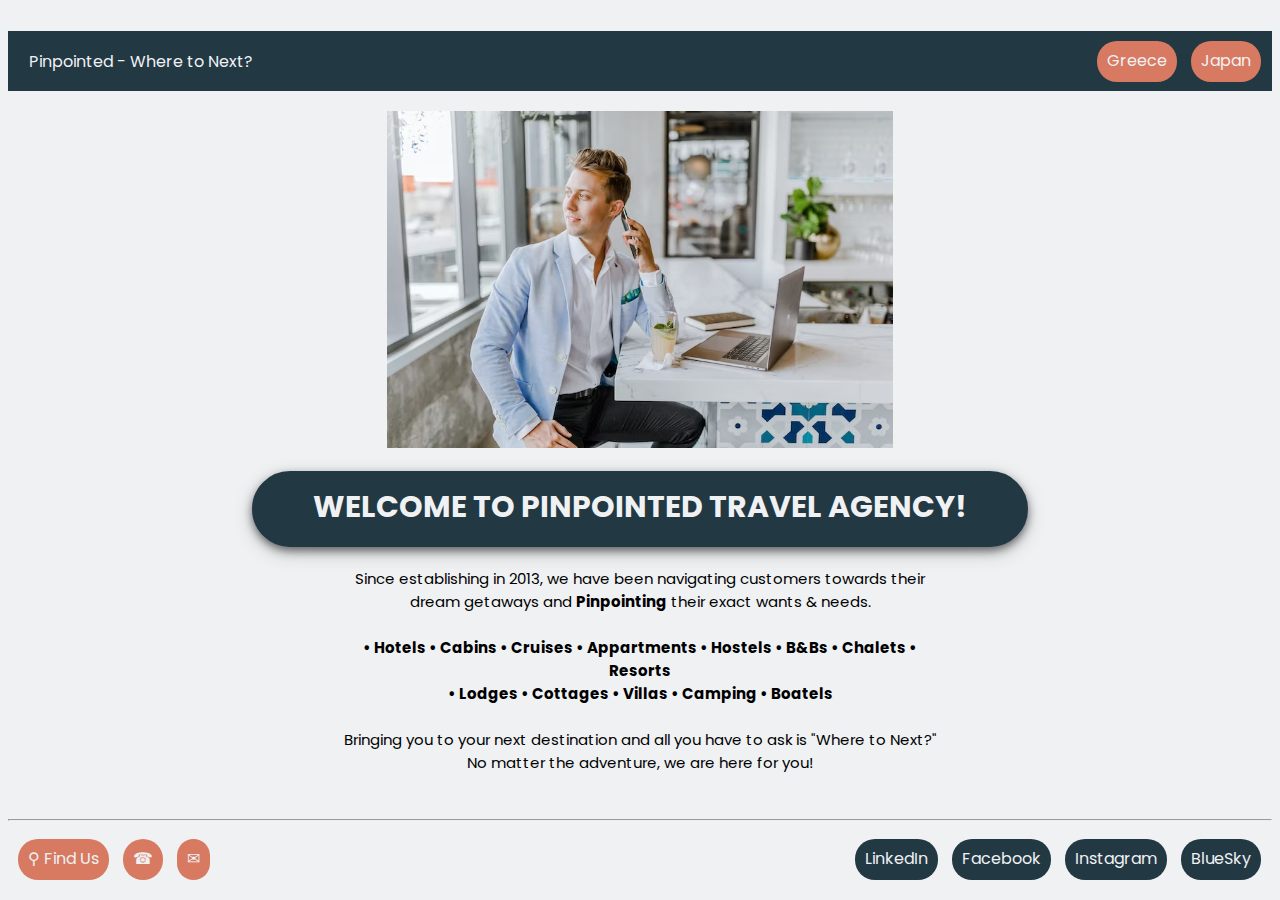
<file: index.html>
<!DOCTYPE html>
<html lang="en">
<head>
    <link rel="stylesheet" href="style.css">
    <meta charset="UTF-8">
    <meta name="viewport" content="width=device-width, initial-scale=1.0">
    <title>Home | Pinpointed Travel Agency</title>
</head>
<body class="home">
    <br>
    <header>
        <a class="headeritemleft" href="index.html">Pinpointed - Where to Next?</a>
        <div class="headerright">
        <a class="headeritem" href="page2.html">Greece</a> 
        <a class="headeritem" href="page3.html">Japan</a> </div>
        <!-- <select name="Where to?" id="locations">
            <option value="Japan">Japan</option>
            <option value="Greece">Greece</option>
        </select> -->
    </header>
    <div class="intro">
    <img src="./travel_agency.jpeg" alt="man sat on a stool at a desk, taking a call whilst doing work on a laptop" style="width: 40%;">
    <h3 class="title1"> WELCOME TO PINPOINTED TRAVEL AGENCY!</h3>
    <p class="text1">
        Since establishing in 2013, we have been navigating customers towards their dream getaways and <b>Pinpointing</b> their exact wants & needs.<br><br><b>• Hotels • Cabins • Cruises • Appartments • Hostels • B&Bs • Chalets • Resorts <br>• Lodges • Cottages • Villas • Camping • Boatels</b> <br><br>Bringing you to your next destination and all you have to ask is "Where to Next?"<br>No matter the adventure, we are here for you!  
    </p>
    </div>
    <br>
    <hr>
    <footer class="mainfooter">
        <div class="footerleft">
        <a class="footeritemleft" href="./page4.html">⚲ Find Us</a>
        <a class="footeritemleft" href="./page4.html">☎︎</a>
        <a class="footeritemleft" href="./page4.html">✉︎</a> </div>
        <div class="footerright">
        <a class="footeritem" href="https://www.linkedin.com/"target="_blank">LinkedIn</a> 
        <a class="footeritem" href="https://www.facebook.com/" — target="_blank">Facebook</a> 
        <a class="footeritem" href="https://www.instagram.com/"target="_blank">Instagram</a> 
        <a class="footeritem" href="https://bsky.app/"target="_blank">BlueSky</a> </div>
    </footer>
</body>
</html>
</file>
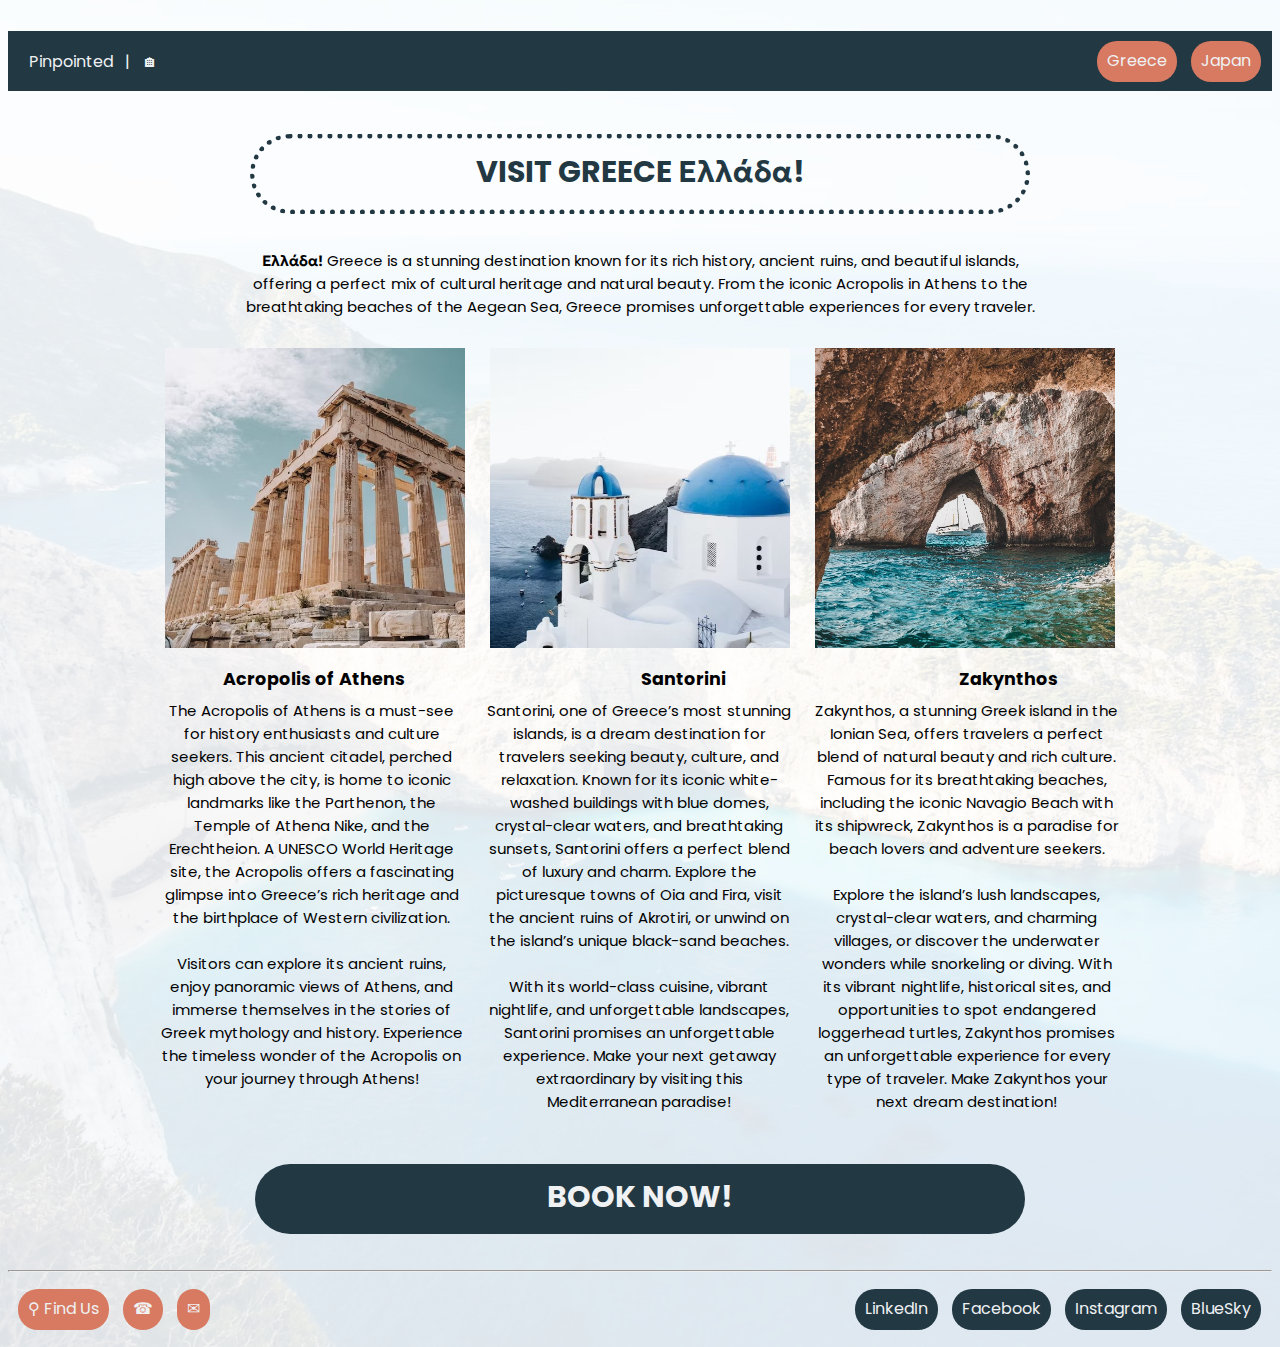
<file: page2.html>
<!DOCTYPE html>
<html lang="en">
<head>
    <link rel="stylesheet" href="style.css">
    <meta charset="UTF-8">
    <meta name="viewport" content="width=device-width, initial-scale=1.0">
    <title>Greece | Pinpointed Travel Agency</title>
</head>
<body class="page2">
    <br>
    <header>
        <a class="headeritemleft2" href="index.html">Pinpointed⠀|⠀🏠︎</a>
        <div class="headerright">
        <a class="headeritem" href="page2.html">Greece</a> 
        <a class="headeritem" href="page3.html">Japan</a> </div>
        <!-- <select name="Where to?" id="locations">
            <option value="Japan">Japan</option>
            <option value="Greece">Greece</option>
        </select> -->
    </header>
    <div class="intro">
        <p class="title2"> VISIT GREECE <span id="myfont2">Ελλάδα</span>!</p>
        <p class="text2">
        <span id="myfont2">Ελλάδα!</span> Greece is a stunning destination known for its rich history, ancient ruins, and beautiful islands, offering a perfect mix of cultural heritage and natural beauty. From the iconic Acropolis in Athens to the breathtaking beaches of the Aegean Sea, Greece promises unforgettable experiences for every traveler.
        </p>

        <div class="photos">
            <img src="./greece_2.jpeg" alt="ancient Greek ruins, the Acropolis of Athens, picture taken from a low angle pointing to the sky" style="width: 30%;">
            <img src="./greece_1.jpeg" alt="a sea view in greece from a rooftop angle, it is misty in the background" style="width: 30%;">
            <img src="./greece_5.jpeg" alt="eroded rock formed to make an arch where you can see a boat on the other side, the water is slightly rough and clear" style="width: 30%;">
        </div>

        <div class="text3heading">
        <h3>ㅤㅤㅤㅤAcropolis of Athens </h3>
        <h3>ㅤ Santorini󠀠󠀠󠀠ㅤㅤㅤㅤ</h3>   
        <h3>Zakynthosㅤㅤㅤㅤㅤㅤ</h3>
        </div>
        
        <div class="textbox1">
        
            <p class="text3">
                The Acropolis of Athens is a must-see for history enthusiasts and culture seekers. This ancient citadel, perched high above the city, is home to iconic landmarks like the Parthenon, the Temple of Athena Nike, and the Erechtheion. A UNESCO World Heritage site, the Acropolis offers a fascinating glimpse into Greece’s rich heritage and the birthplace of Western civilization. <br><br>Visitors can explore its ancient ruins, enjoy panoramic views of Athens, and immerse themselves in the stories of Greek mythology and history. Experience the timeless wonder of the Acropolis on your journey through Athens!
        </p>
        
            <p class="text3">
                Santorini, one of Greece’s most stunning islands, is a dream destination for travelers seeking beauty, culture, and relaxation. Known for its iconic white-washed buildings with blue domes, crystal-clear waters, and breathtaking sunsets, Santorini offers a perfect blend of luxury and charm. Explore the picturesque towns of Oia and Fira, visit the ancient ruins of Akrotiri, or unwind on the island’s unique black-sand beaches. <br><br>With its world-class cuisine, vibrant nightlife, and unforgettable landscapes, Santorini promises an unforgettable experience. Make your next getaway extraordinary by visiting this Mediterranean paradise!
        </p>
     
            <p class="text3">
                Zakynthos, a stunning Greek island in the Ionian Sea, offers travelers a perfect blend of natural beauty and rich culture. Famous for its breathtaking beaches, including the iconic Navagio Beach with its shipwreck, Zakynthos is a paradise for beach lovers and adventure seekers. <br><br>Explore the island’s lush landscapes, crystal-clear waters, and charming villages, or discover the underwater wonders while snorkeling or diving. With its vibrant nightlife, historical sites, and opportunities to spot endangered loggerhead turtles, Zakynthos promises an unforgettable experience for every type of traveler. Make Zakynthos your next dream destination!
        </p></div>
        <br>
        <a class="title3" href="https://www.booking.com/"target="_blank">BOOK NOW!</a>
    </div>
    <br>
    <hr>
    <footer class="mainfooter">
        <div class="footerleft">
            <a class="footeritemleft" href="./page4.html">⚲ Find Us</a>
            <a class="footeritemleft" href="./page4.html">☎︎</a>
            <a class="footeritemleft" href="./page4.html">✉︎</a> </div>
        <div class="footerright">
        <a class="footeritem" href="https://www.linkedin.com/"target="_blank">LinkedIn</a> 
        <a class="footeritem" href="https://www.facebook.com/" — target="_blank">Facebook</a> 
        <a class="footeritem" href="https://www.instagram.com/"target="_blank">Instagram</a> 
        <a class="footeritem" href="https://bsky.app/"target="_blank">BlueSky</a> </div>
        </footer>
</body>
</html>
</file>
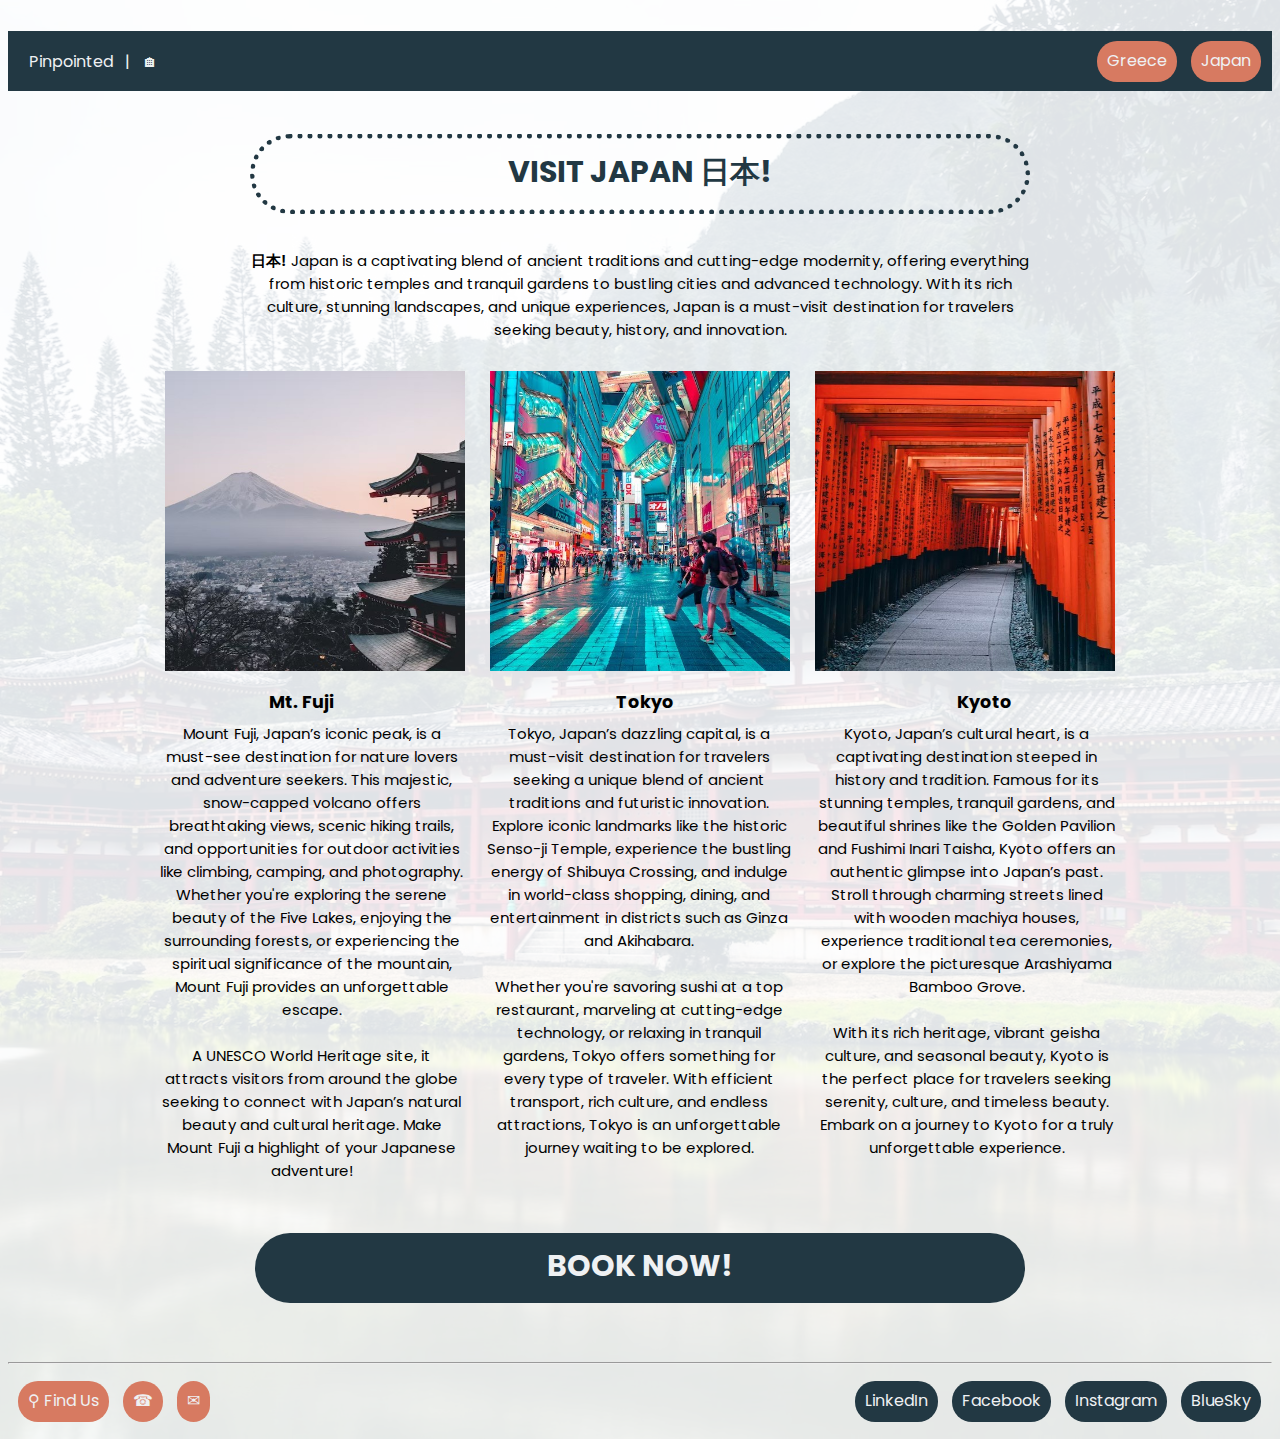
<file: page3.html>
<!DOCTYPE html>
<html lang="en">
<head>
    <link rel="stylesheet" href="style.css">
    <meta charset="UTF-8">
    <meta name="viewport" content="width=device-width, initial-scale=1.0">
    <title>Japan | Pinpointed Travel Agency</title>
</head>
<body class="page3">
    <br>
    <header>
        <a class="headeritemleft2" href="index.html">Pinpointed⠀|⠀🏠︎</a>
        <div class="headerright">
        <a class="headeritem" href="page2.html">Greece</a> 
        <a class="headeritem" href="page3.html">Japan</a> </div>
        <!-- <select name="Where to?" id="locations">
            <option value="Japan">Japan</option>
            <option value="Greece">Greece</option>
        </select> -->
    </header>
    <div class="intro">
        <p class="title2"> VISIT JAPAN 日本!</p>
        <p class="text2">
            <span id="myfont3">日本!</span> Japan is a captivating blend of ancient traditions and cutting-edge modernity, offering everything from historic temples and tranquil gardens to bustling cities and advanced technology. With its rich culture, stunning landscapes, and unique experiences, Japan is a must-visit destination for travelers seeking beauty, history, and innovation.
            </p>

            <div class="photos">
                <img src="./japan_1.jpeg" alt="Mount Fuji in the background wiith a subtle mist surrounding the bottom overlooking a village. A pagoda in red, white and black colours stands in the foreground on the right" style="width: 30%;">
                <img src="./japan_2.jpeg" alt="a brightly lit Japanese city wth neon colours and advertisments" style="width: 30%;">
                <img src="./japan_3.jpeg" alt="Fushimi Inari, which is a shrine located in Kyoto. Hundreds of right red square arches follow the path to the shrine" style="width: 30%;">
            </div>

            <div class="text3heading">
            <h3>ㅤㅤㅤㅤㅤMt. Fuji </h3>
            <h3>ㅤㅤㅤㅤ Tokyoㅤㅤㅤ ㅤ </h3>   
            <h3>Kyotoㅤㅤㅤㅤㅤㅤ</h3>
            </div>
            
            <div class="textbox1">
        
                <p class="text3">
                    Mount Fuji, Japan’s iconic peak, is a must-see destination for nature lovers and adventure seekers. This majestic, snow-capped volcano offers breathtaking views, scenic hiking trails, and opportunities for outdoor activities like climbing, camping, and photography. Whether you're exploring the serene beauty of the Five Lakes, enjoying the surrounding forests, or experiencing the spiritual significance of the mountain, Mount Fuji provides an unforgettable escape. <br><br>A UNESCO World Heritage site, it attracts visitors from around the globe seeking to connect with Japan’s natural beauty and cultural heritage. Make Mount Fuji a highlight of your Japanese adventure!
            </p>
            
                <p class="text3">
                    Tokyo, Japan’s dazzling capital, is a must-visit destination for travelers seeking a unique blend of ancient traditions and futuristic innovation. Explore iconic landmarks like the historic Senso-ji Temple, experience the bustling energy of Shibuya Crossing, and indulge in world-class shopping, dining, and entertainment in districts such as Ginza and Akihabara. <br><br>Whether you're savoring sushi at a top restaurant, marveling at cutting-edge technology, or relaxing in tranquil gardens, Tokyo offers something for every type of traveler. With efficient transport, rich culture, and endless attractions, Tokyo is an unforgettable journey waiting to be explored.
            </p>
         
                <p class="text3">
                    Kyoto, Japan’s cultural heart, is a captivating destination steeped in history and tradition. Famous for its stunning temples, tranquil gardens, and beautiful shrines like the Golden Pavilion and Fushimi Inari Taisha, Kyoto offers an authentic glimpse into Japan’s past. Stroll through charming streets lined with wooden machiya houses, experience traditional tea ceremonies, or explore the picturesque Arashiyama Bamboo Grove. <br><br>With its rich heritage, vibrant geisha culture, and seasonal beauty, Kyoto is the perfect place for travelers seeking serenity, culture, and timeless beauty. Embark on a journey to Kyoto for a truly unforgettable experience.
            </p></div>
            <br>
            <a class="title3" href="https://www.booking.com/"target="_blank">BOOK NOW!</a></div>
            <br>
    
    </div>
    <br>
    <hr>
    <footer class="mainfooter">
        <div class="footerleft">
            <a class="footeritemleft" href="./page4.html">⚲ Find Us</a>
            <a class="footeritemleft" href="./page4.html">☎︎</a>
            <a class="footeritemleft" href="./page4.html">✉︎</a></div>
        <div class="footerright">
        <a class="footeritem" href="https://www.linkedin.com/"target="_blank">LinkedIn</a> 
        <a class="footeritem" href="https://www.facebook.com/" — target="_blank">Facebook</a> 
        <a class="footeritem" href="https://www.instagram.com/"target="_blank">Instagram</a> 
        <a class="footeritem" href="https://bsky.app/"target="_blank">BlueSky</a> </div>
    </footer>
</body>
</html>
</file>
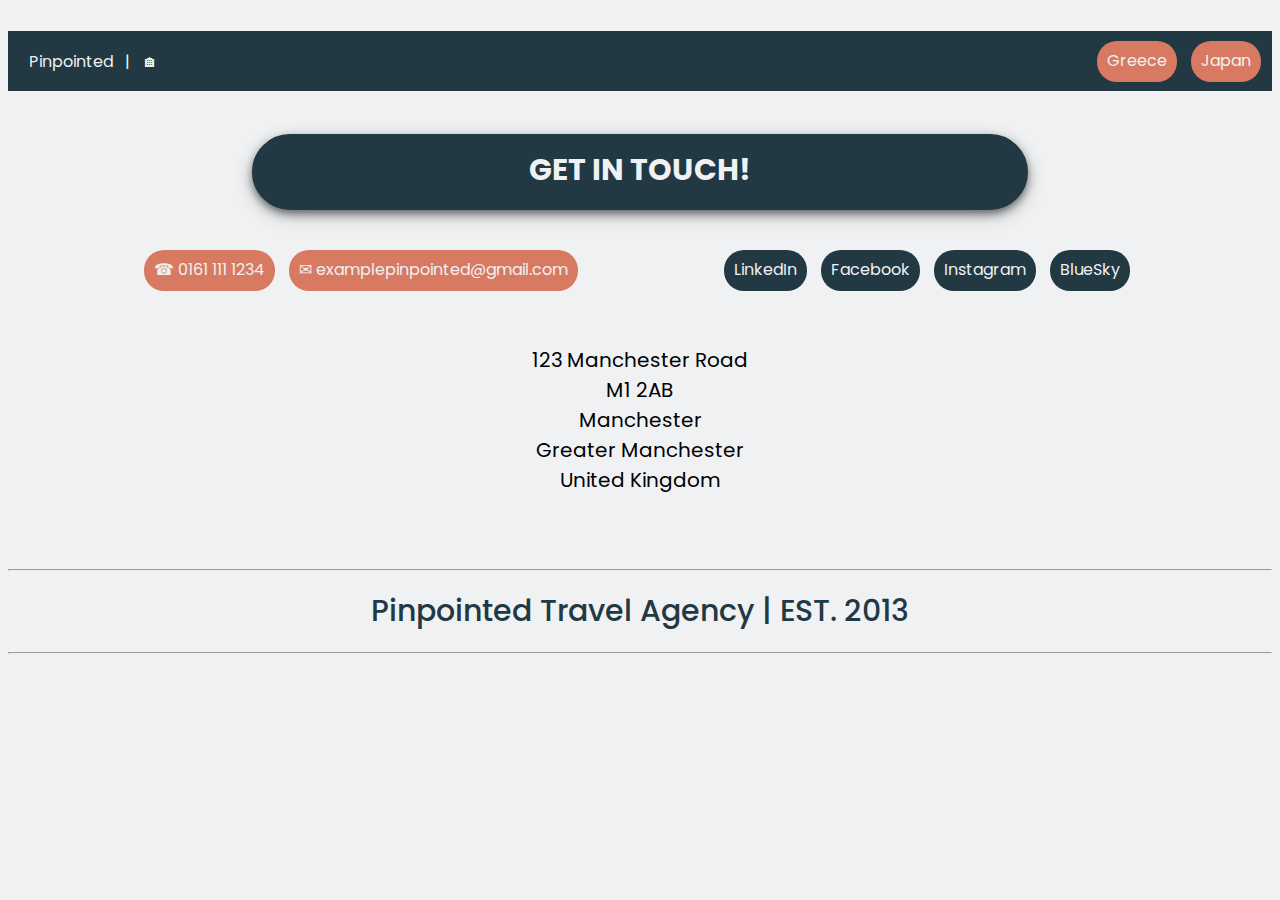
<file: page4.html>
<!DOCTYPE html>
<html lang="en">
<head>
    <link rel="stylesheet" href="style.css">
    <meta charset="UTF-8">
    <meta name="viewport" content="width=device-width, initial-scale=1.0">
    <title>Contact Us | Pinpointed Travel Agency</title>  <br>
   
</head>
<body class="page4">
    <header>
        <a class="headeritemleft2" href="index.html">Pinpointed⠀|⠀🏠︎</a>
        <div class="headerright">
        <a class="headeritem" href="page2.html">Greece</a> 
        <a class="headeritem" href="page3.html">Japan</a> </div>
        <!-- <select name="Where to?" id="locations">
            <option value="Japan">Japan</option>
            <option value="Greece">Greece</option>
        </select> -->
    </header>
    <div class="intro">
    <h3 class="title1"> GET IN TOUCH!</h3>
    </div>
   
    <div class="textbox2">
        <div class="footerleft">
            <a class="footeritemleft" href="./page4.html">☎︎ 0161 111 1234</a>
            <a class="footeritemleft" href="./page4.html">✉︎ examplepinpointed@gmail.com</a> </div>

            <div class="footerright">
                <a class="footeritem" href="https://www.linkedin.com/"target="_blank">LinkedIn</a> 
                <a class="footeritem" href="https://www.facebook.com/" — target="_blank">Facebook</a> 
                <a class="footeritem" href="https://www.instagram.com/"target="_blank">Instagram</a> 
                <a class="footeritem" href="https://bsky.app/"target="_blank">BlueSky</a> </div>
    </div>
    <br>
    <p class="address">123 Manchester Road <br>M1 2AB <br> Manchester <br> Greater Manchester <br> United Kingdom</p>
    <br>
    <br>
    <hr>
    <footer class="contactfooter">
        <p> Pinpointed Travel Agency | EST. 2013</p>
    </footer>
    <hr>
    <br>
</body>
</html>
</file>
<file: style.css>
@import url('https://fonts.googleapis.com/css2?family=Dosis:wght@200..800&family=Montserrat:ital,wght@0,100..900;1,100..900&family=Poppins:ital,wght@0,100;0,200;0,300;0,400;0,500;0,600;0,700;0,800;0,900;1,100;1,200;1,300;1,400;1,500;1,600;1,700;1,800;1,900&family=Quicksand:wght@300..700&display=swap');


@import url('https://fonts.googleapis.com/css2?family=Dosis:wght@200..800&family=Geologica:wght@100..900&family=Montserrat:ital,wght@0,100..900;1,100..900&family=Poppins:ital,wght@0,100;0,200;0,300;0,400;0,500;0,600;0,700;0,800;0,900;1,100;1,200;1,300;1,400;1,500;1,600;1,700;1,800;1,900&family=Quicksand:wght@300..700&display=swap');

.home {
    font-family: "Poppins", sans-serif;
    font-size: 15px;
    background-color: #eff1f3;
}

.page2 {
    font-family: "Poppins", sans-serif;
    font-size: 15px;
    background-image: url(./greece_4.jpeg);
    background-color: #eff1f3;
    background-blend-mode: overlay;
    background-repeat: no-repeat;
    background-size: cover;
}

.page3 {
    font-family: "Poppins", sans-serif;
    font-size: 15px;
    background-image: url(./japan_4.jpeg);
    background-color: #eff1f3;
    background-blend-mode: overlay;
    background-repeat: no-repeat;
    background-size: cover;
}

.page4 {
    font-family: "Poppins", sans-serif;
    font-size: 15px;
    background-color: #eff1f3;
}

hr {
    background-color: #223843;
}

header {
    display: flex;
    flex-flow: row;
    color: #eff1f3;
    background-color: #223843;
    height: 50px;
    text-align: center;
    padding-top: 5px;
    padding-bottom: 5px;
    padding-left: 5px;
    justify-content: space-between;
    
}

.headeritem {
    text-decoration: none;
    font-size: 16px;
    color: #eff1f3;
    background-color: #d77a61;
    padding-top: 8px;
    padding-bottom: 10px;
    padding-left: 10px;
    padding-right: 10px;
    margin: 5px;
    border-radius: 20px;
    width: 100px;
}

.headerright {
    padding-top: 12px;
    padding-right: 6px;
}

.headeritemleft {
    text-decoration: none;
    font-size: 16px;
    color: #eff1f3;
    padding-top: 8px;
    padding-bottom: 10px;
    padding-left: 10px;
    padding-right: 10px;
    margin: 5px;
    border-radius: 20px;
    width: 225px;
    
}

.headeritemleft2 {
    text-decoration: none;
    font-size: 16px;
    color: #eff1f3;
    padding-top: 8px;
    padding-bottom: 10px;
    padding-left: 10px;
    padding-right: 10px;
    margin: 5px;
    border-radius: 20px;
    width: 130px;
    
}

.headeritem:hover {
    color:#eff1f3;
    background-color:#223843;
    box-shadow: 0 4px 4px 0 rgba(0, 0, 0, 0.2), 0 6px 20px 0 rgba(0, 0, 0, 0.19);
}

.headeritemleft2:hover {
    color:#eff1f3;
    background-color:#d77a61;
    box-shadow: 0 4px 4px 0 rgba(0, 0, 0, 0.2), 0 6px 20px 0 rgba(0, 0, 0, 0.19);
}

/* .headeritemleft {
    display: flex;
    justify-content: left;
    padding-top: 12px;
    padding-left: 20px;
    text-decoration: none;
    border-radius: 20px;
    background-color: beige;
    width: 100px;
}

.headeritemright {
    display: flex;
    text-decoration: none;
    
}

.headerrightitems {
    display: flex;
    flex-flow: row;
    justify-content: right;
    margin-top: -18px;
    margin-right: 22px;
} */


.intro {
    display: flex;
    flex-flow: column;
    align-items: center;
    padding-top: 20px;
    border: 2px;
    
}

.list {
    display: flex;
    flex-flow: column;
    align-items: center;
    padding-top: 20px;
    border: 2px;
}

.title1 {
    font-family: "Poppins", sans-serif;
    font-weight: 700;
    font-style: normal;
    font-size: 30px;
    color: #eff1f3;
    padding: 10px;
    padding-top: 10px;
    margin-top: 23px;
    margin-bottom: 5px;
    height: 50px;
    border: solid #223843;
    border-radius: 50px;
    background-color: #223843;
    width: 750px;
    text-align: center;
    box-shadow: 0 4px 8px 0 rgba(0, 0, 0, 0.5), 0 6px 20px 0 rgba(0, 0, 0, 0.19);
}

.title2 {
    font-family: "Poppins", sans-serif;
    font-weight: 700;
    font-style: normal;
    font-size: 30px;
    color: #223843;
    padding: 10px;
    margin-top: 23px;
    margin-bottom: 5px;
    height: 50px;
    border: 5px dotted #223843;
    border-radius: 40px;
    width: 750px;
    text-align: center;
}

.title3 {
    font-family: "Poppins", sans-serif;
    font-weight: 700;
    font-style: normal;
    font-size: 30px;
    text-decoration: none;
    color: #eff1f3;
    padding: 10px;
    margin-top: 23px;
    margin-bottom: 5px;
    height: 50px;
    border-radius: 40px;
    background-color: #223843;
    width: 750px;
    text-align: center;
}

.title3:hover {
    color:#eff1f3;
    background-color:#d77a61;
    box-shadow: 0 4px 4px 0 rgba(0, 0, 0, 0.2), 0 6px 20px 0 rgba(0, 0, 0, 0.19);
}

#myfont {
    font-family: "Geologica", sans-serif;
    font-optical-sizing: auto;
    font-weight: bold;
    font-style: normal;
}

#myfont2 {
    font-family: "Geologica", sans-serif;
    font-optical-sizing: auto;
    font-weight: 600;
}

#myfont3 {
    font-family: "Poppins", serif;
    font-weight: 600;
    font-style: normal;
}

.text1 {
    text-align: center;
    color: black;
    width: 600px;
}

.text2 {
    text-align: center;
    color: black;
    width: 800px;
    margin-top: 30px;
    margin-bottom: 30px
}

.text3 {
    display: flex;
    color: black;
    border: 0px solid;
    padding-top: 20px;
    padding-bottom: 20px;
    margin-top: 0px;
    margin-left: -10px;
    justify-content: space-evenly;
    width: 305px;
}

.text4 {
    display: flex;
    color: black;
    border: 0px solid;
    padding-top: 20px;
    padding-bottom: 20px;
    margin-top: 0px;
    margin-left: -10px;
    justify-content: space-evenly;
    width: 305px;
}

.address {
    display: flex;
    justify-content: center;
    text-align: center;
    margin-top: 40px;
    font-size: 20px;
}

.text3heading {
    display: flex;
    flex-flow: row;
    justify-content: space-evenly;
    width: 1300px;
    margin-bottom: -30px;
    text-align: center;

}

.textbox1 {
    display: flex;
    flex-flow: row;
    justify-content: space-between;
    width: 950px;
    text-align: center;
    margin-bottom: -30px;
    margin-left: 8px;
}

.textbox2 {
    display: flex;
    flex-flow: row;
    padding-top: 20px;
    justify-content: center;
    justify-content: space-evenly;
    text-align: center;
    margin-top: 10px;
}

.photos {
    display: flex;
    justify-content: space-evenly;
    width: 1000px;
}

.mainfooter {
    display: flex;
    flex-flow: row;
    color: #223843;
    height: 50px;
    text-align: center;
    padding-top: 5px;
    padding-bottom: 5px;
    padding-left: 5px;
    justify-content: space-between;
    
}

.contactfooter {
    display: flex;
    justify-content: center;
    text-align: center;
    font-size: 30px;
    font-family: "Poppins", serif;
    font-weight: 500;
    font-style: normal;
    color: #223843;
    margin-top: -20px;
    margin-bottom: -20px;
}

.footeritem {
    text-decoration: none;
    font-size: 16px;
    color: #eff1f3;
    background-color: #223843;
    padding-top: 8px;
    padding-bottom: 10px;
    padding-left: 10px;
    padding-right: 10px;
    margin: 5px;
    border-radius: 20px;
    width: 100px;
    
}

.footerright {
    padding-top: 12px;
    padding-right: 6px;
}

.footerleft {
    padding-top: 12px;
    padding-right: 6px;
}

.footeritemleft {
    text-decoration: none;
    font-size: 16px;
    color: #eff1f3;
    background-color: #d77a61;
    padding-top: 8px;
    padding-bottom: 10px;
    padding-left: 10px;
    padding-right: 10px;
    margin: 5px;
    border-radius: 20px;
    width: 125px;
    
}

.footeritem:hover {
    color:#eff1f3;
    background-color:#d77a61;
    box-shadow: 0 4px 4px 0 rgba(0, 0, 0, 0.2), 0 6px 20px 0 rgba(0, 0, 0, 0.19);
}

.footeritemright:hover {
    color: #eff1f3;
    background-color:#223843;
    box-shadow: 0 4px 4px 0 rgba(0, 0, 0, 0.2), 0 6px 20px 0 rgba(0, 0, 0, 0.19);
}

.footeritemleft:hover {
    color: #eff1f3;
    background-color:#223843;
    box-shadow: 0 4px 4px 0 rgba(0, 0, 0, 0.2), 0 6px 20px 0 rgba(0, 0, 0, 0.19);
}
</file>
